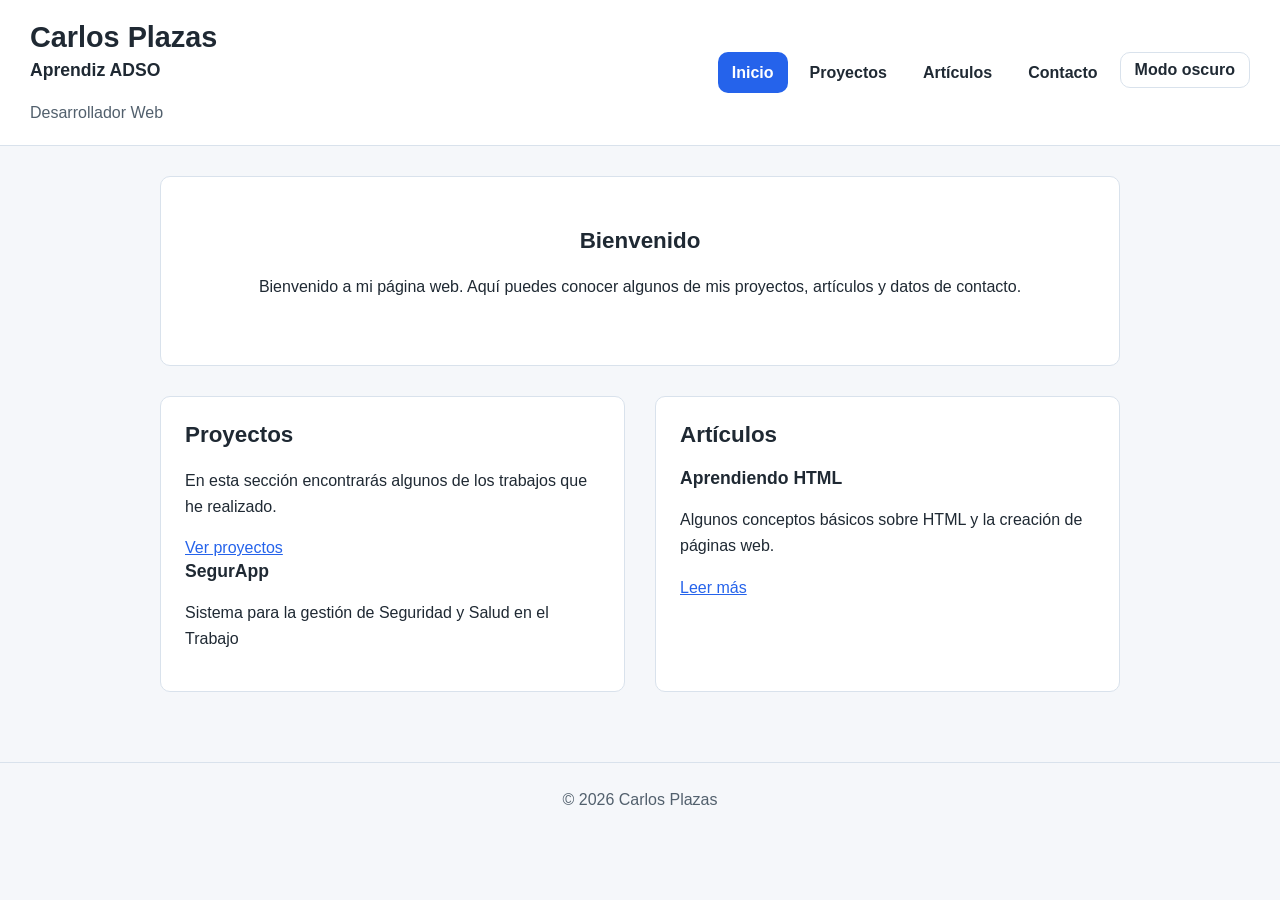
<file: index.html>
<!DOCTYPE html>
<html lang="es">
 
<head>
    <meta charset="UTF-8">
    <meta name="viewport" content="width=device-width, initial-scale=1.0">
 
    <title>My sitio web/Carlos Plazas</title>
    <meta name="description" content="Página personal con proyectos, artículos y datos de contacto.">
    <meta name="keywords" content="Index,proyectos, artículos, contacto">
    <meta name="author" content="Carlos Plazas">
 
 
    <!-- Hoja de estilos -->
    <link rel="stylesheet" href="estilos.css">
 
    <!-- modo claro y oscuro -->
    <script src="tema.js"></script>
</head>
 
<body>
 
    <header class="encabezado">
 
        <div>
            <h1>Carlos Plazas</h1>
            <h3>Aprendiz ADSO</h3>
            <p>Desarrollador Web</p>
        </div>
 
        <nav>
            <ul class="menu">
                <li><a href="index.html" class="activo">Inicio</a></li>
                <li><a href="proyectos.html">Proyectos</a></li>
                <li><a href="articulos.html">Artículos</a></li>
                <li><a href="contacto.html">Contacto</a></li>
                <li><button type="button" id="boton-tema" class="boton-tema"></button></li>
            </ul>
        </nav>
 
    </header>
 
    <main class="principal">
 
        <section class="portada">
            <h2>Bienvenido</h2>
 
            <p>Bienvenido a mi página web. Aquí puedes conocer algunos de mis proyectos, artículos y datos de contacto.</p>
        </section>
 
        <section class="dos-columnas">
 
            <section class="tarjeta">
                <h2>Proyectos</h2>
 
                <p>En esta sección encontrarás algunos de los trabajos que he realizado.</p>
 
                <a href="proyectos.html">Ver proyectos</a>
                <h3>SegurApp</h3>
                <p>Sistema para la gestión de Seguridad y Salud en el Trabajo</p>
            </section>
 
            <section class="tarjeta">
 
                <h2>Artículos</h2>
 
                <article>
                    <h3>Aprendiendo HTML</h3>
 
                    <p>Algunos conceptos básicos sobre HTML y la creación de páginas web.</p>
 
                    <a href="articulos.html">Leer más</a>
                </article>
 
            </section>
 
        </section>
 
    </main>
 
    <footer class="pie">
        <p>© 2026 Carlos Plazas</p>
    </footer>
 
</body>
 
</html>
</file>
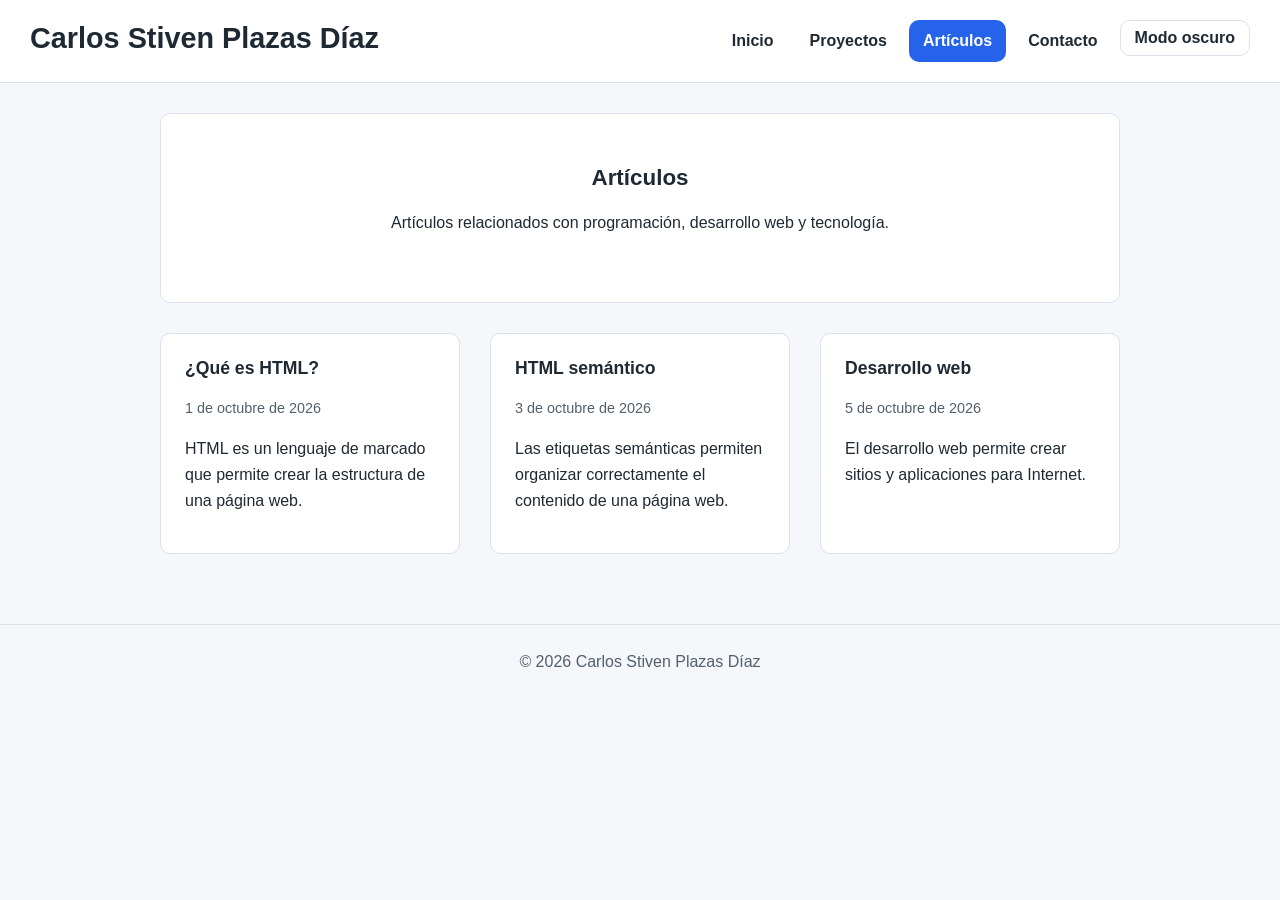
<file: articulos.html>
<!DOCTYPE html>
<html lang="es">
 
<head>
    <meta charset="UTF-8">
    <meta name="viewport" content="width=device-width, initial-scale=1.0">
 
    <title>Artículos | Carlos Stiven Plazas Díaz</title>
 
    <meta name="description" content="Artículos sobre desarrollo web y programación.">
    <meta name="keywords" content="artículos, HTML, desarrollo web, programación">
    <meta name="author" content="Carlos Stiven Plazas Díaz">
 
 
    <!-- Hoja de estilos -->
    <link rel="stylesheet" href="estilos.css">
 
    <!-- modo claro y oscuro -->
    <script src="tema.js"></script>
</head>
 
<body>
 
    <header class="encabezado">
 
        <h1>Carlos Stiven Plazas Díaz</h1>
 
        <nav>
            <ul class="menu">
 
                <li><a href="index.html">Inicio</a></li>
                <li><a href="proyectos.html">Proyectos</a></li>
                <li><a href="articulos.html" class="activo">Artículos</a></li>
                <li><a href="contacto.html">Contacto</a></li>
                <li><button type="button" id="boton-tema" class="boton-tema"></button></li>
 
            </ul>
        </nav>
 
    </header>
 
 
    <main class="principal">
 
        <section class="portada">
 
            <h2>Artículos</h2>
 
            <p>Artículos relacionados con programación, desarrollo web y tecnología.</p>
 
        </section>
 
 
        <section class="tres-columnas">
 
            <article class="tarjeta">
 
                <header>
 
                    <h3>¿Qué es HTML?</h3>
 
                    <p class="fecha"><time datetime="2026-10-01">1 de octubre de 2026</time></p>
 
                </header>
 
                <p>HTML es un lenguaje de marcado que permite crear la estructura de una página web.</p>
 
            </article>
 
 
            <article class="tarjeta">
 
                <header>
 
                    <h3>HTML semántico</h3>
 
                    <p class="fecha"><time datetime="2026-10-03">3 de octubre de 2026</time></p>
 
                </header>
 
                <p>Las etiquetas semánticas permiten organizar correctamente el contenido de una página web.</p>
 
            </article>
 
 
            <article class="tarjeta">
 
                <header>
 
                    <h3>Desarrollo web</h3>
 
                    <p class="fecha"><time datetime="2026-10-05">5 de octubre de 2026</time></p>
 
                </header>
 
                <p>El desarrollo web permite crear sitios y aplicaciones para Internet.</p>
 
            </article>
 
        </section>
 
    </main>
 
 
    <footer class="pie">
 
        <p>© 2026 Carlos Stiven Plazas Díaz</p>
 
    </footer>
 
</body>
 
</html>
</file>
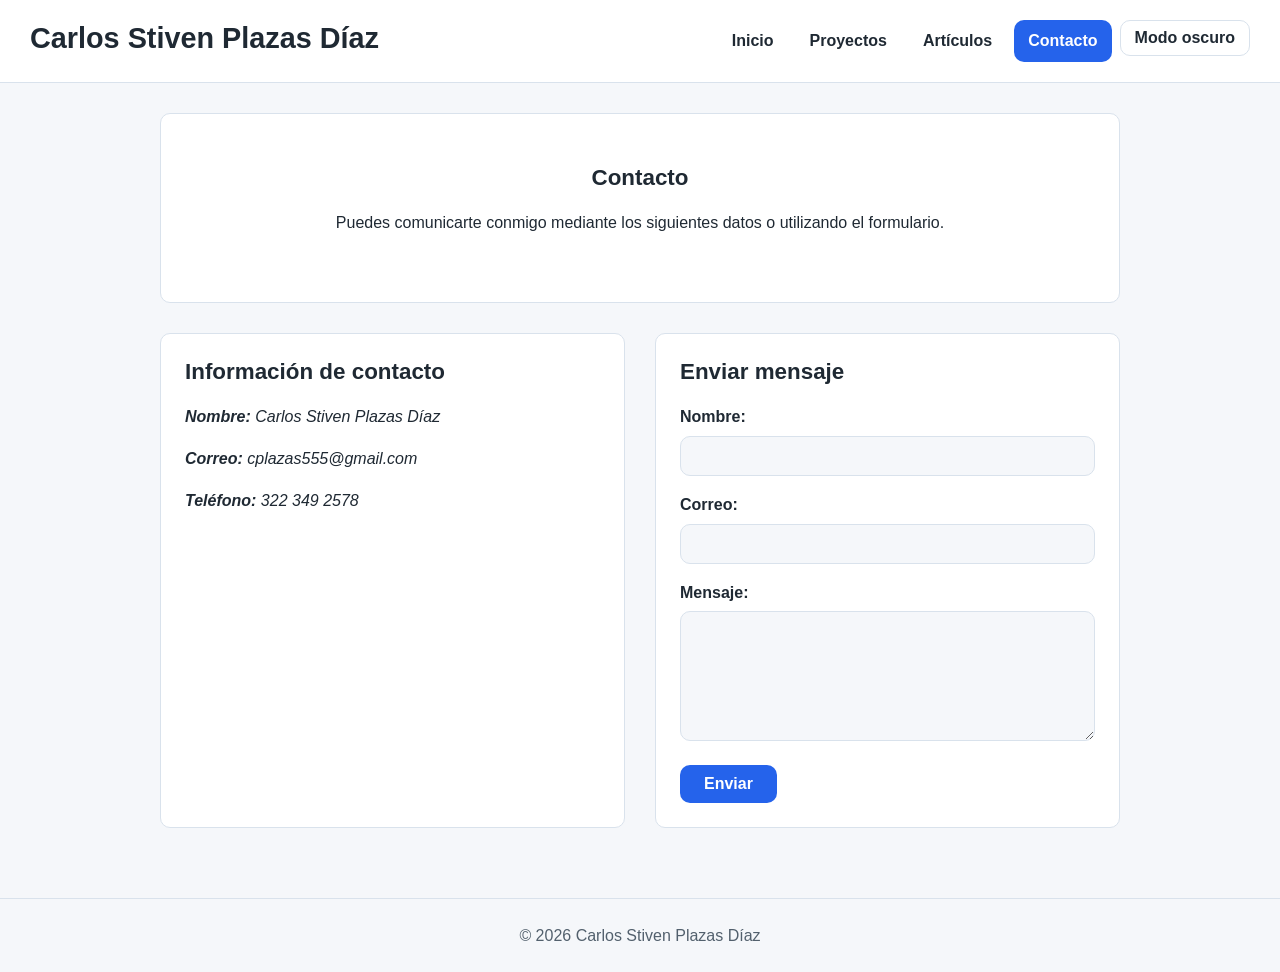
<file: contacto.html>
<!DOCTYPE html>
<html lang="es">
 
<head>
    <meta charset="UTF-8">
    <meta name="viewport" content="width=device-width, initial-scale=1.0">
 
    <title>Contacto | Carlos Stiven Plazas Díaz</title>
 
    <meta name="description" content="Página de contacto de Carlos Stiven Plazas Díaz.">
    <meta name="keywords" content="contacto, Carlos Stiven Plazas Díaz, formulario">
    <meta name="author" content="Carlos Stiven Plazas Díaz">
 
 
    <!-- Hoja de estilos -->
    <link rel="stylesheet" href="estilos.css">
 
    <!-- modo claro y oscuro -->
    <script src="tema.js"></script>
</head>
 
<body>
 
    <header class="encabezado">
 
        <h1>Carlos Stiven Plazas Díaz</h1>
 
        <nav>
            <ul class="menu">
                <li><a href="index.html">Inicio</a></li>
                <li><a href="proyectos.html">Proyectos</a></li>
                <li><a href="articulos.html">Artículos</a></li>
                <li><a href="contacto.html" class="activo">Contacto</a></li>
                <li><button type="button" id="boton-tema" class="boton-tema"></button></li>
            </ul>
        </nav>
 
    </header>
 
 
    <main class="principal">
 
        <section class="portada">
 
            <h2>Contacto</h2>
 
            <p>
                Puedes comunicarte conmigo mediante los
                siguientes datos o utilizando el formulario.
            </p>
 
        </section>
 
 
        <!-- DOS COLUMNAS -->
 
        <section class="dos-columnas">
 
            <section class="tarjeta">
 
                <h2>Información de contacto</h2>
 
                <address>
 
                    <p>
                        <strong>Nombre:</strong>
                        Carlos Stiven Plazas Díaz
                    </p>
 
                    <p>
                        <strong>Correo:</strong>
                        cplazas555@gmail.com
                    </p>
 
                    <p>
                        <strong>Teléfono:</strong>
                        322 349 2578
                    </p>
 
                </address>
 
            </section>
 
 
            <section class="tarjeta">
 
                <h2>Enviar mensaje</h2>
 
                <form action="#" method="post" class="formulario">
 
                    <p>
                        <label for="nombre">
                            Nombre:
                        </label>
 
                        <input
                            type="text"
                            id="nombre"
                            name="nombre"
                            required
                        >
                    </p>
 
 
                    <p>
                        <label for="correo">
                            Correo:
                        </label>
 
                        <input
                            type="email"
                            id="correo"
                            name="correo"
                            required
                        >
                    </p>
 
 
                    <p>
                        <label for="mensaje">
                            Mensaje:
                        </label>
 
                        <textarea
                            id="mensaje"
                            name="mensaje"
                            rows="6"
                            required
                        ></textarea>
                    </p>
 
 
                    <p>
                        <button type="submit">
                            Enviar
                        </button>
                    </p>
 
                </form>
 
            </section>
 
        </section>
 
    </main>
 
 
    <footer class="pie">
 
        <p>© 2026 Carlos Stiven Plazas Díaz</p>
 
    </footer>
 
</body>
 
</html>
</file>
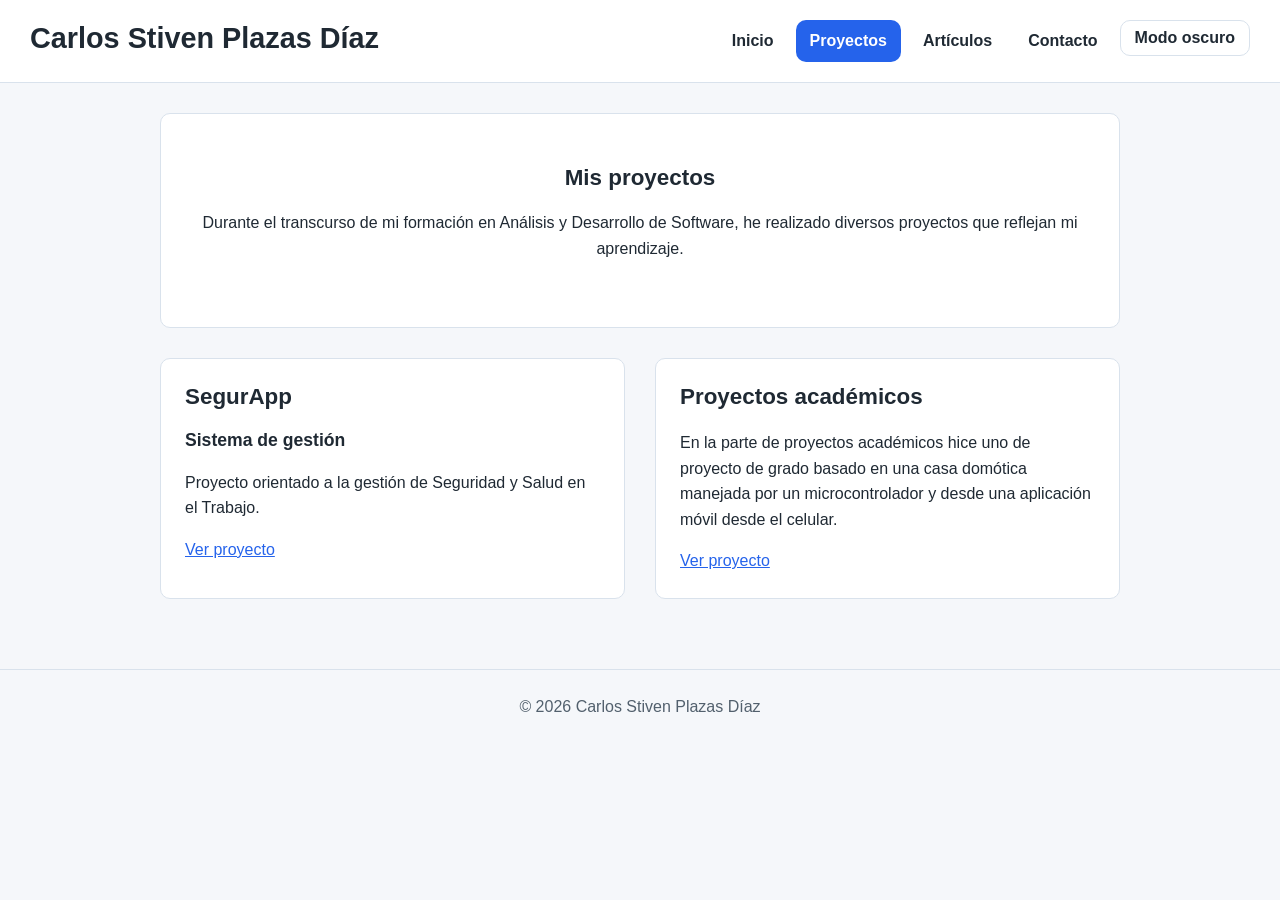
<file: proyectos.html>
<!DOCTYPE html>
<html lang="es">
 
<head>
    <meta charset="UTF-8">
    <meta name="viewport" content="width=device-width, initial-scale=1.0">
 
    <title>Proyectos | Carlos Stiven Plazas Díaz</title>
 
    <meta name="description" content="Proyectos realizados por Carlos Stiven Plazas Díaz durante su formación en ADSO.">
    <meta name="keywords" content="proyectos, ADSO, desarrollo web, SegurApp">
    <meta name="author" content="Carlos Stiven Plazas Díaz">
 
 
    <!-- Hoja de estilos -->
    <link rel="stylesheet" href="estilos.css">
 
    <!-- modo claro y oscuro -->
    <script src="tema.js"></script>
</head>
 
<body>
 
    <header class="encabezado">
 
        <h1>Carlos Stiven Plazas Díaz</h1>
 
        <nav>
            <ul class="menu">
                <li><a href="index.html">Inicio</a></li>
                <li><a href="proyectos.html" class="activo">Proyectos</a></li>
                <li><a href="articulos.html">Artículos</a></li>
                <li><a href="contacto.html">Contacto</a></li>
                <li><button type="button" id="boton-tema" class="boton-tema"></button></li>
            </ul>
        </nav>
 
    </header>
 
 
    <main class="principal">
 
        <section class="portada">
 
            <h2>Mis proyectos</h2>
 
            <p>Durante el transcurso de mi formación en Análisis y Desarrollo de Software, he realizado diversos
                proyectos que reflejan mi aprendizaje.</p>
 
        </section>
 
 
        <section class="dos-columnas">
 
            <section class="tarjeta">
 
                <h2>SegurApp</h2>
 
                <article>
 
                    <h3>Sistema de gestión</h3>
 
                    <p>Proyecto orientado a la gestión de Seguridad y Salud en el Trabajo.</p>
 
                    <a href="segurapp - copia.jpeg" target="_blank">
                        Ver proyecto
                    </a>
 
                </article>
 
            </section>
 
            <section class="tarjeta">
 
                <article>
 
                    <h2>Proyectos académicos</h2>
 
                    <p>En la parte de proyectos académicos hice uno de proyecto de grado basado en una casa domótica
                        manejada por un microcontrolador y desde una aplicación móvil desde el celular.</p>
 
                    <a href="proyecto.jpeg" target="_blank">Ver proyecto</a>
 
                </article>
 
            </section>
 
        </section>
 
    </main>
 
 
    <footer class="pie">
 
        <p>© 2026 Carlos Stiven Plazas Díaz</p>
 
    </footer>
 
</body>
 
</html>
</file>
<file: estilos.css>
:root {
    --color-fondo: #f5f7fa;
    --color-superficie: #ffffff;
    --color-texto: #1f2933;
    --color-texto-suave: #52606d;
    --color-principal: #2563eb;
    --color-principal-oscuro: #1d4ed8;
    --color-borde: #d9e2ec;
 
    --fuente-titulos: "Segoe UI", Tahoma, Arial, sans-serif;
    --fuente-texto: "Segoe UI", Tahoma, Arial, sans-serif;
 
    --espacio: 20px;
    --radio: 10px;
}
 
/* modo oscuro: se activa con data-tema="oscuro" (lo pone tema.js) */
:root[data-tema="oscuro"] {
    --color-fondo: #121826;
    --color-superficie: #1c2536;
    --color-texto: #e6ebf2;
    --color-texto-suave: #a5b1c2;
    --color-principal: #60a5fa;
    --color-principal-oscuro: #93c5fd;
    --color-borde: #2f3b52;
}
 
/* modelo de caja: el padding cuenta dentro del ancho */
* {
    box-sizing: border-box;
}
 
/* base */
body {
    margin: 0;
    font-family: var(--fuente-texto);
    background-color: var(--color-fondo);
    color: var(--color-texto);
    line-height: 1.6;
}
 
h1,
h2,
h3 {
    font-family: var(--fuente-titulos);
    line-height: 1.25;
    margin-top: 0;
}
 
h1 {
    font-size: 1.8rem;
    margin-bottom: 4px;
}
 
h2 {
    font-size: 1.4rem;
}
 
h3 {
    font-size: 1.1rem;
}
 
a {
    color: var(--color-principal);
}
 
a:hover {
    color: var(--color-principal-oscuro);
}
 
/* encabezado y menu (flexbox) */
.encabezado {
    display: flex;
    justify-content: space-between;
    align-items: center;
    flex-wrap: wrap;
    gap: var(--espacio);
    padding: var(--espacio) 30px;
    background-color: var(--color-superficie);
    border-bottom: 1px solid var(--color-borde);
}
 
.encabezado p {
    margin: 0;
    color: var(--color-texto-suave);
}
 
.menu {
    display: flex;
    flex-wrap: wrap;
    gap: 8px;
    list-style: none;
    margin: 0;
    padding: 0;
}
 
.menu a {
    display: block;
    padding: 8px 14px;
    border-radius: var(--radio);
    color: var(--color-texto);
    text-decoration: none;
    font-weight: 600;
}
 
.menu a:hover,
.menu a.activo {
    background-color: var(--color-principal);
    color: #ffffff;
}
 
/* contenido principal */
.principal {
    max-width: 1000px;
    margin: 0 auto;
    padding: 30px var(--espacio);
}
 
.portada {
    text-align: center;
    padding: 50px var(--espacio);
    margin-bottom: 30px;
    background-color: var(--color-superficie);
    border: 1px solid var(--color-borde);
    border-radius: var(--radio);
}
 
.tarjeta {
    padding: 24px;
    background-color: var(--color-superficie);
    border: 1px solid var(--color-borde);
    border-radius: var(--radio);
}
 
/* columnas (grid) */
.dos-columnas {
    display: grid;
    grid-template-columns: repeat(2, minmax(0, 1fr));
    gap: 30px;
}
 
.tres-columnas {
    display: grid;
    grid-template-columns: repeat(3, minmax(0, 1fr));
    gap: 30px;
}
 
.fecha {
    margin: 0 0 10px;
    font-size: 0.9rem;
    color: var(--color-texto-suave);
}
 
/* formulario */
.formulario {
    display: flex;
    flex-direction: column;
    gap: 16px;
}
 
.formulario p {
    margin: 0;
}
 
.formulario label {
    display: block;
    margin-bottom: 6px;
    font-weight: 600;
}
 
.formulario input,
.formulario textarea {
    width: 100%;
    padding: 10px 12px;
    font-family: inherit;
    font-size: 1rem;
    color: var(--color-texto);
    background-color: var(--color-fondo);
    border: 1px solid var(--color-borde);
    border-radius: var(--radio);
}
 
.formulario input:focus,
.formulario textarea:focus {
    outline: 2px solid var(--color-principal);
    border-color: var(--color-principal);
}
 
button {
    padding: 10px 24px;
    font-family: var(--fuente-texto);
    font-size: 1rem;
    font-weight: 600;
    color: #ffffff;
    background-color: var(--color-principal);
    border: none;
    border-radius: var(--radio);
    cursor: pointer;
}
 
button:hover {
    background-color: var(--color-principal-oscuro);
}
 
/* boton del tema (en el menu) */
.boton-tema {
    padding: 8px 14px;
    color: var(--color-texto);
    background-color: transparent;
    border: 1px solid var(--color-borde);
}
 
.boton-tema:hover {
    color: #ffffff;
    background-color: var(--color-principal);
}
 
/* pie de pagina */
.pie {
    padding: 24px;
    margin-top: 40px;
    text-align: center;
    color: var(--color-texto-suave);
    border-top: 1px solid var(--color-borde);
}
 
.pie p {
    margin: 0;
}
 
/* responsivo: tablet */
@media (max-width: 900px) {
    .tres-columnas {
        grid-template-columns: repeat(2, minmax(0, 1fr));
    }
}
 
/* responsivo: celular */
@media (max-width: 700px) {
    .tres-columnas,
    .dos-columnas {
        grid-template-columns: 1fr;
    }
 
    .encabezado {
        flex-direction: column;
        text-align: center;
        padding: var(--espacio);
    }
 
    .menu {
        justify-content: center;
    }
 
    .portada {
        padding: 35px 15px;
    }
}
</file>
